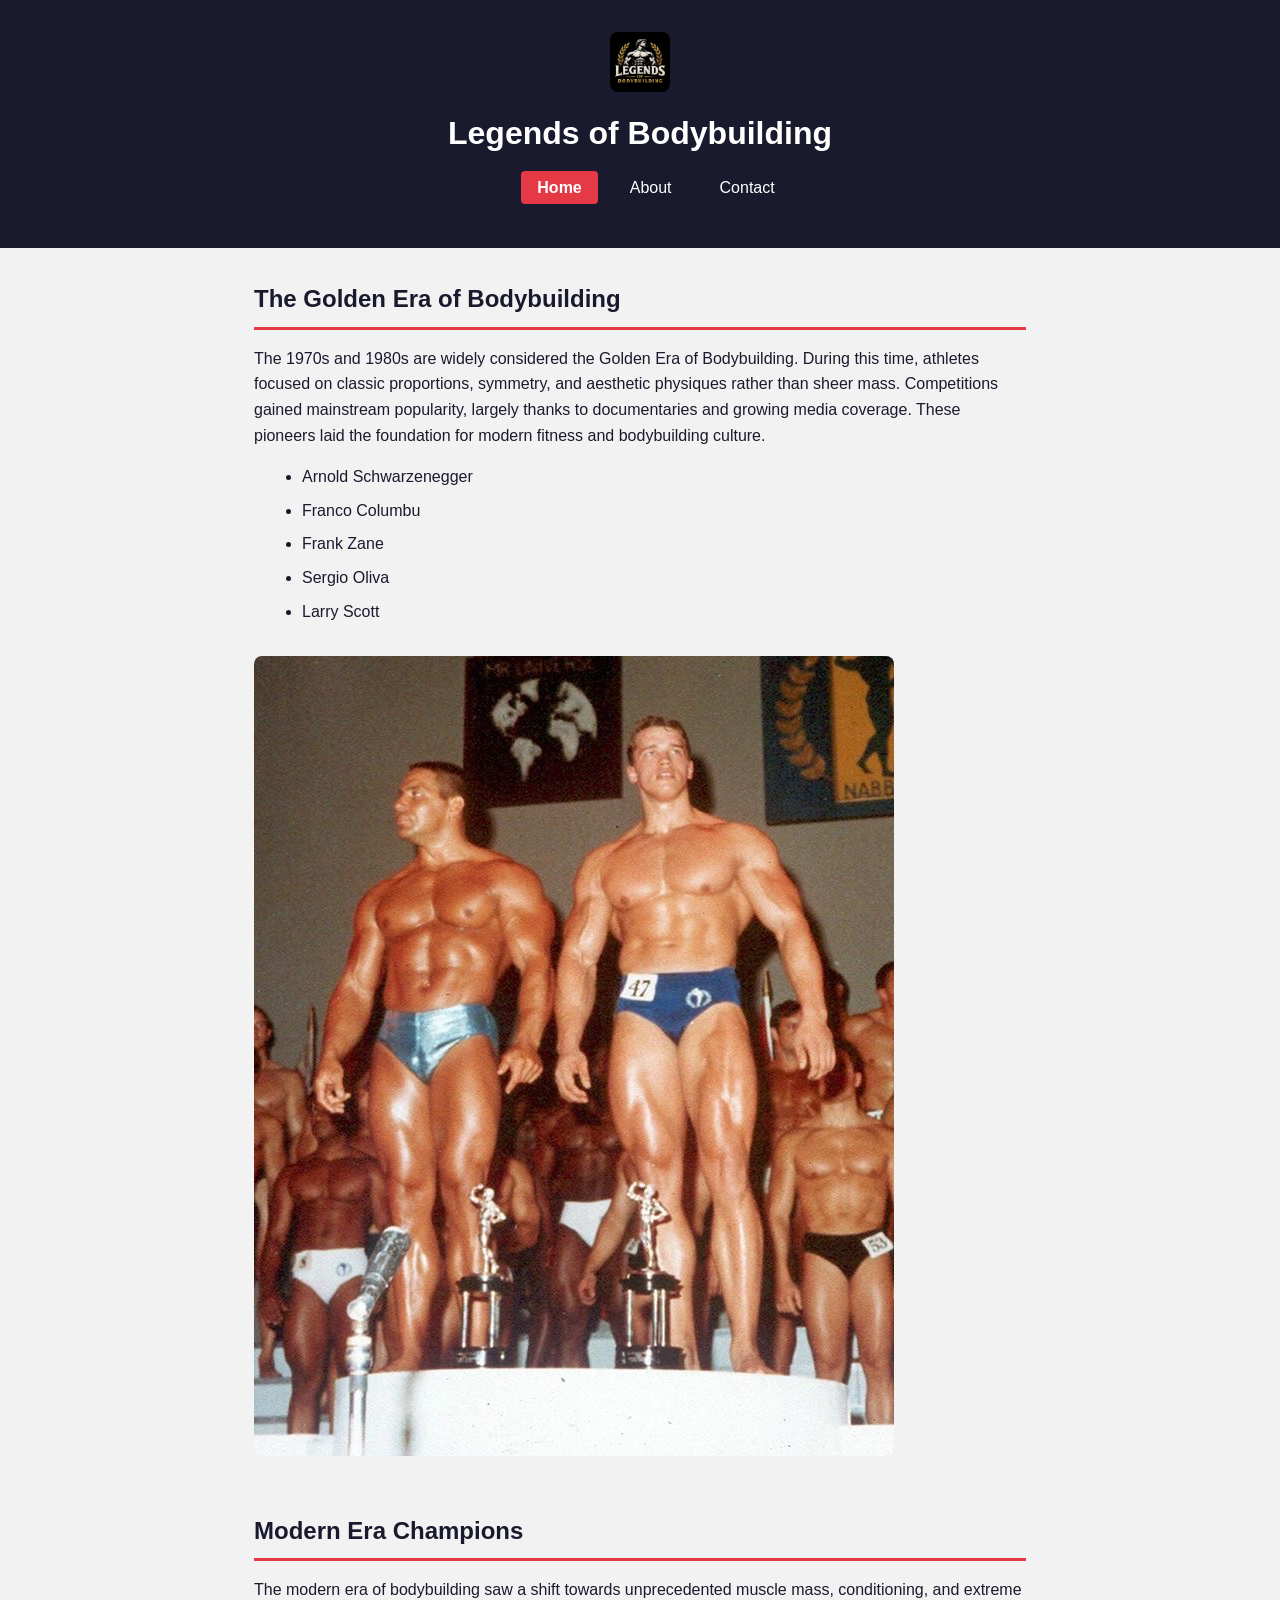
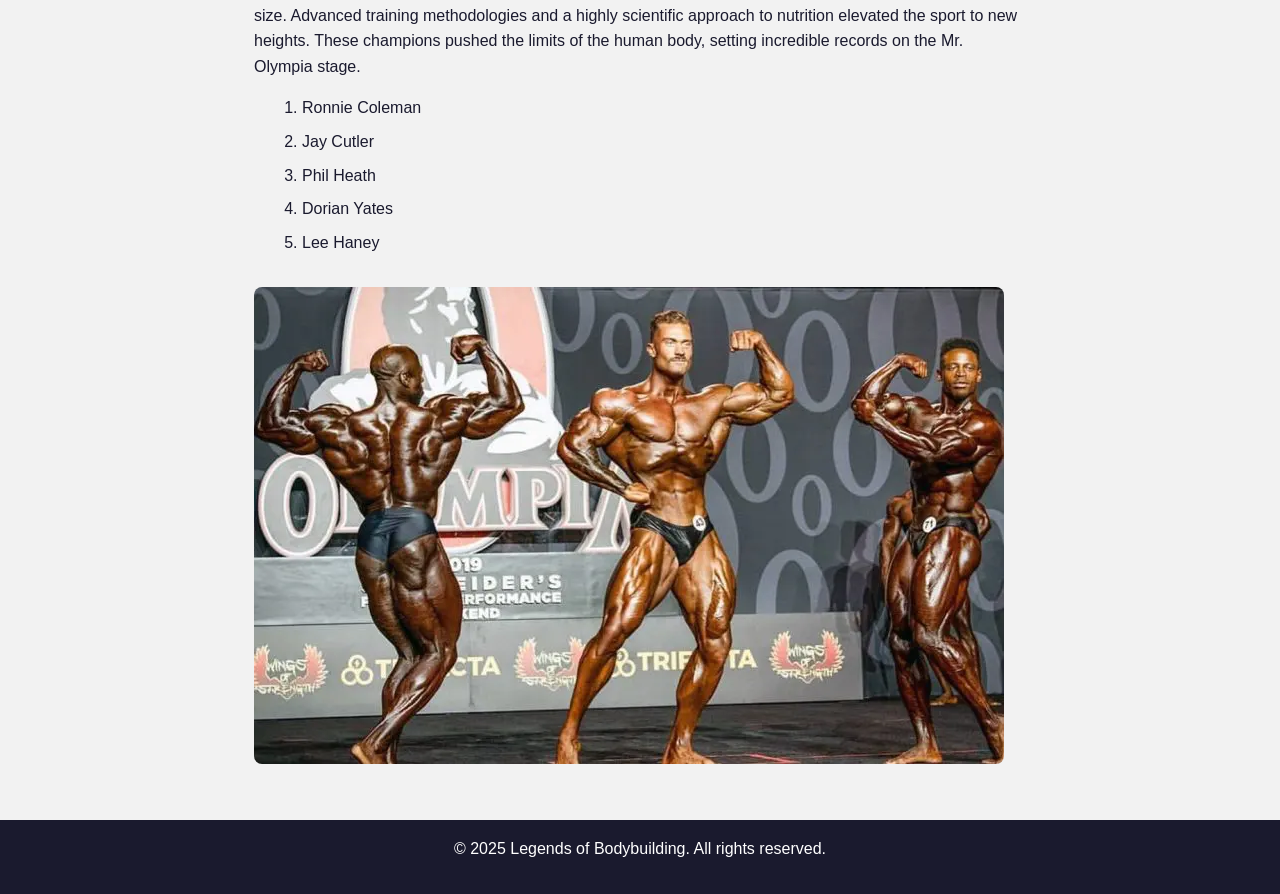
<file: index.html>
<!DOCTYPE html>
<html lang="en">
<head>
  <meta charset="UTF-8">
  <meta name="viewport" content="width=device-width, initial-scale=1.0">
  <title>Legends of Bodybuilding</title>
  <link rel="stylesheet" href="css/style.css">
</head>
<body>
  <header>
    <img src="images/logo.png" alt="Legends of Bodybuilding Logo">
    <h1>Legends of Bodybuilding</h1>
    <nav>
      <ul>
        <li><a href="index.html" class="active">Home</a></li>
        <li><a href="about.html">About</a></li>
        <li><a href="contact.html">Contact</a></li>
      </ul>
    </nav>
  </header>
  
  <main>
    <section>
      <h2>The Golden Era of Bodybuilding</h2>
      <p>The 1970s and 1980s are widely considered the Golden Era of Bodybuilding. During this time, athletes focused on classic proportions, symmetry, and aesthetic physiques rather than sheer mass. Competitions gained mainstream popularity, largely thanks to documentaries and growing media coverage. These pioneers laid the foundation for modern fitness and bodybuilding culture.</p>
      <ul>
        <li>Arnold Schwarzenegger</li>
        <li>Franco Columbu</li>
        <li>Frank Zane</li>
        <li>Sergio Oliva</li>
        <li>Larry Scott</li>
      </ul>
      <img src="images/golden-era.jpg" alt="Golden Era bodybuilders posing on stage">
    </section>
    
    <section>
      <h2>Modern Era Champions</h2>
      <p>The modern era of bodybuilding saw a shift towards unprecedented muscle mass, conditioning, and extreme size. Advanced training methodologies and a highly scientific approach to nutrition elevated the sport to new heights. These champions pushed the limits of the human body, setting incredible records on the Mr. Olympia stage.</p>
      <ol>
        <li>Ronnie Coleman</li>
        <li>Jay Cutler</li>
        <li>Phil Heath</li>
        <li>Dorian Yates</li>
        <li>Lee Haney</li>
      </ol>
      <img src="images/modern-era.jpg" alt="Modern Era bodybuilders flexing">
    </section>
  </main>
  
  <footer>
    <p>&copy; 2025 Legends of Bodybuilding. All rights reserved.</p>
  </footer>
</body>
</html>
</file>
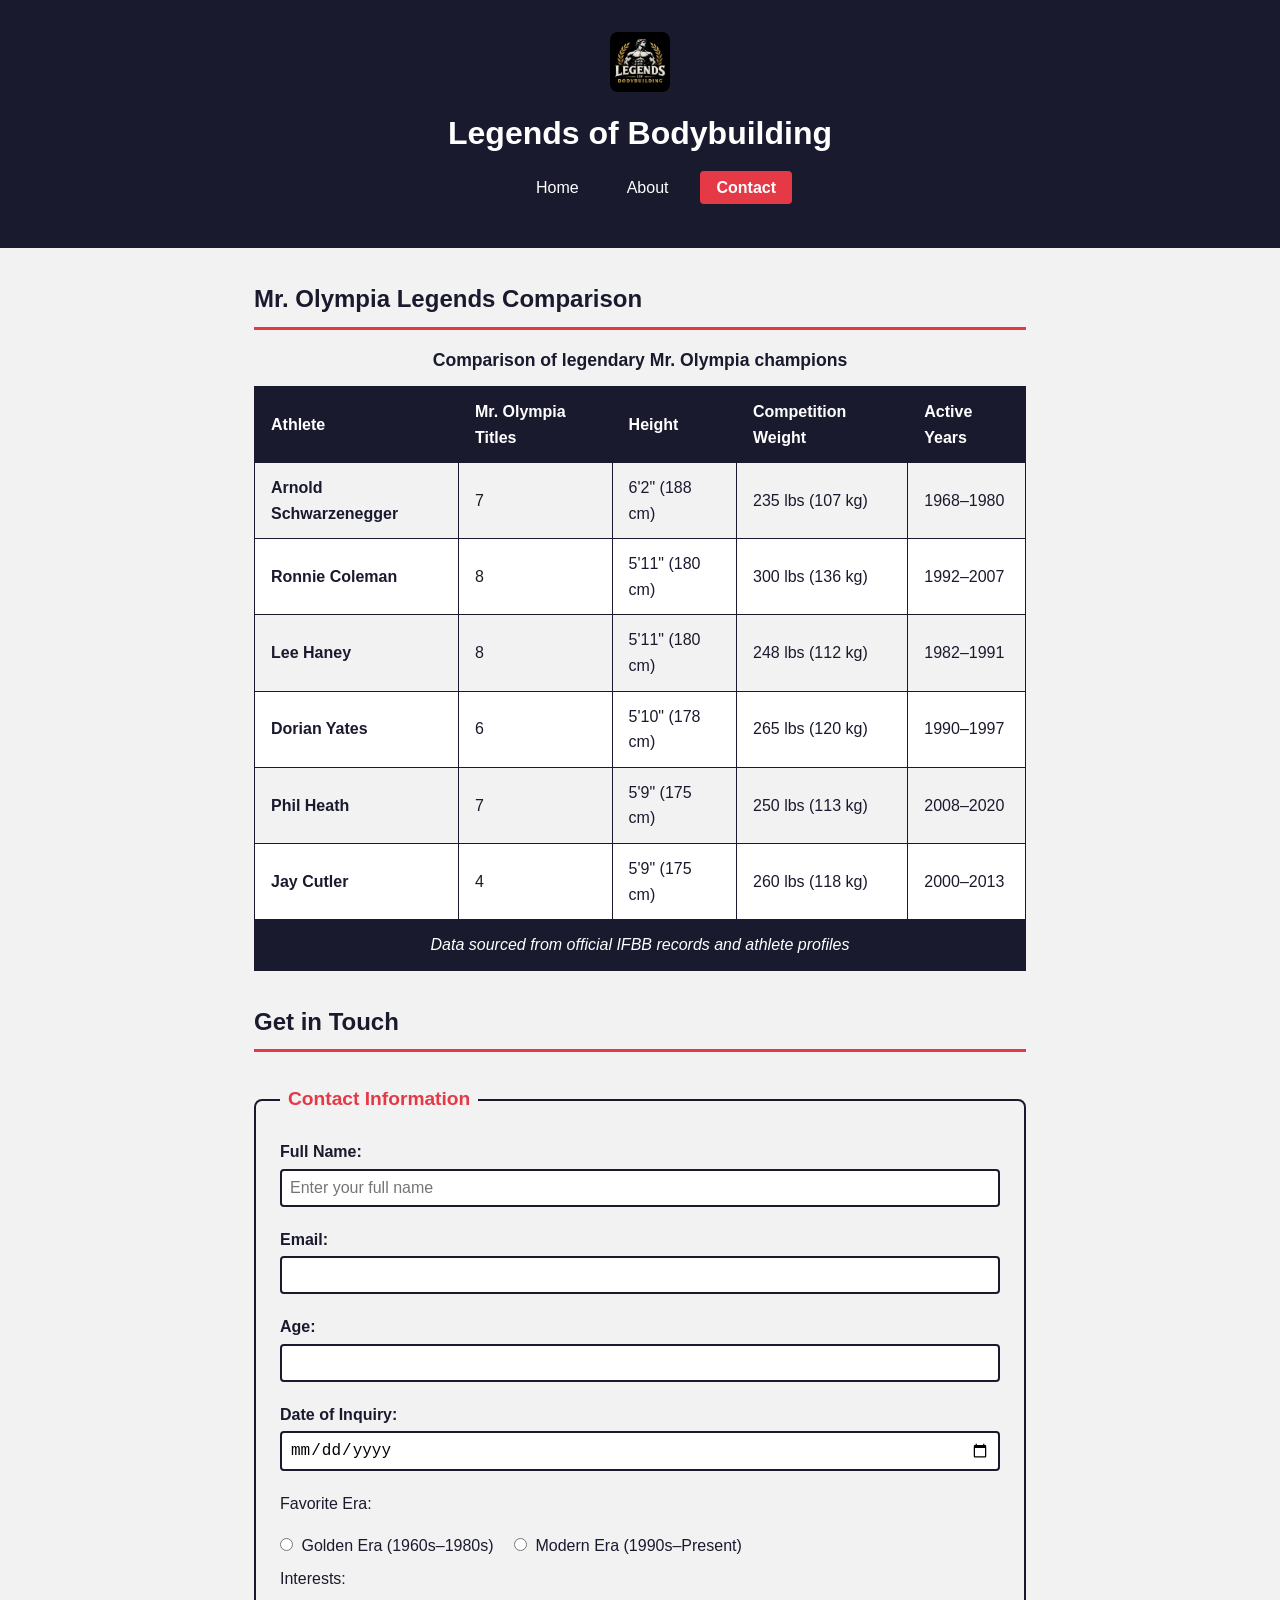
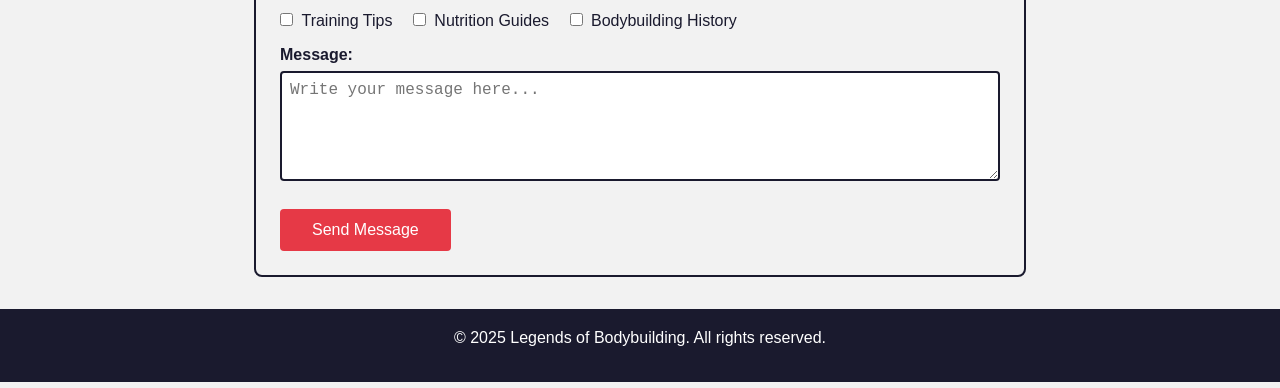
<file: contact.html>
<!DOCTYPE html>
<html lang="en">
<head>
  <meta charset="UTF-8">
  <meta name="viewport" content="width=device-width, initial-scale=1.0">
  <title>Contact - Legends of Bodybuilding</title>
  <link rel="stylesheet" href="css/style.css">
</head>
<body>
  <header>
    <img src="images/logo.png" alt="Legends of Bodybuilding Logo">
    <h1>Legends of Bodybuilding</h1>
    <nav>
      <ul>
        <li><a href="index.html">Home</a></li>
        <li><a href="about.html">About</a></li>
        <li><a href="contact.html" class="active">Contact</a></li>
      </ul>
    </nav>
  </header>
  
  <main>
    <section>
      <h2>Mr. Olympia Legends Comparison</h2>
      <table id="legends-table">
        <caption>Comparison of legendary Mr. Olympia champions</caption>
        <thead>
          <tr>
            <th scope="col">Athlete</th>
            <th scope="col">Mr. Olympia Titles</th>
            <th scope="col">Height</th>
            <th scope="col">Competition Weight</th>
            <th scope="col">Active Years</th>
          </tr>
        </thead>
        <tbody>
          <tr>
            <th scope="row">Arnold Schwarzenegger</th>
            <td>7</td>
            <td>6'2" (188 cm)</td>
            <td>235 lbs (107 kg)</td>
            <td>1968–1980</td>
          </tr>
          <tr>
            <th scope="row">Ronnie Coleman</th>
            <td>8</td>
            <td>5'11" (180 cm)</td>
            <td>300 lbs (136 kg)</td>
            <td>1992–2007</td>
          </tr>
          <tr>
            <th scope="row">Lee Haney</th>
            <td>8</td>
            <td>5'11" (180 cm)</td>
            <td>248 lbs (112 kg)</td>
            <td>1982–1991</td>
          </tr>
          <tr>
            <th scope="row">Dorian Yates</th>
            <td>6</td>
            <td>5'10" (178 cm)</td>
            <td>265 lbs (120 kg)</td>
            <td>1990–1997</td>
          </tr>
          <tr>
            <th scope="row">Phil Heath</th>
            <td>7</td>
            <td>5'9" (175 cm)</td>
            <td>250 lbs (113 kg)</td>
            <td>2008–2020</td>
          </tr>
          <tr>
            <th scope="row">Jay Cutler</th>
            <td>4</td>
            <td>5'9" (175 cm)</td>
            <td>260 lbs (118 kg)</td>
            <td>2000–2013</td>
          </tr>
        </tbody>
        <tfoot>
          <tr>
            <td colspan="5">Data sourced from official IFBB records and athlete profiles</td>
          </tr>
        </tfoot>
      </table>
    </section>
    
    <section>
      <h2>Get in Touch</h2>
      <form action="#" method="post">
        <fieldset>
          <legend>Contact Information</legend>
          
          <div class="form-group">
            <label for="full-name">Full Name:</label>
            <input type="text" id="full-name" name="full-name" required placeholder="Enter your full name">
          </div>
          
          <div class="form-group">
            <label for="email">Email:</label>
            <input type="email" id="email" name="email" required>
          </div>
          
          <div class="form-group">
            <label for="age">Age:</label>
            <input type="number" id="age" name="age" min="13" max="120">
          </div>
          
          <div class="form-group">
            <label for="inquiry-date">Date of Inquiry:</label>
            <input type="date" id="inquiry-date" name="inquiry-date">
          </div>
          
          <div class="form-group radio-group">
            <p>Favorite Era:</p>
            <input type="radio" id="era-golden" name="era" value="golden">
            <label for="era-golden">Golden Era (1960s–1980s)</label>
            <input type="radio" id="era-modern" name="era" value="modern">
            <label for="era-modern">Modern Era (1990s–Present)</label>
          </div>
          
          <div class="form-group checkbox-group">
            <p>Interests:</p>
            <input type="checkbox" id="interest-training" name="interests" value="training">
            <label for="interest-training">Training Tips</label>
            <input type="checkbox" id="interest-nutrition" name="interests" value="nutrition">
            <label for="interest-nutrition">Nutrition Guides</label>
            <input type="checkbox" id="interest-history" name="interests" value="history">
            <label for="interest-history">Bodybuilding History</label>
          </div>
          
          <div class="form-group">
            <label for="message">Message:</label>
            <textarea id="message" name="message" rows="5" placeholder="Write your message here..."></textarea>
          </div>
          
          <button type="submit">Send Message</button>
        </fieldset>
      </form>
    </section>
  </main>
  
  <footer>
    <p>&copy; 2025 Legends of Bodybuilding. All rights reserved.</p>
  </footer>
</body>
</html>
</file>
<file: css/style.css>
* {
  box-sizing: border-box;
  margin: 0;
  padding: 0;
}

body {
  font-family: Arial, Helvetica, sans-serif;
  background-color: hsl(0, 0%, 95%);
  color: #1a1a2e;
  line-height: 1.6;
}

header {
  background-color: #1a1a2e;
  color: white;
  padding: 1rem 5%;
  text-align: center;
}

header img {
  max-height: 60px;
  margin-bottom: 0.5rem;
}

header h1 {
  font-size: 2rem;
  margin-bottom: 0.5rem;
}

nav ul {
  list-style: none;
  display: flex;
  justify-content: center;
  gap: 1rem;
  padding: 0.5rem 0;
}

nav a {
  color: white;
  text-decoration: none;
  padding: 0.5rem 1rem;
  border-radius: 4px;
  transition: background-color 0.3s, transform 0.3s;
}

nav a:hover {
  background-color: rgb(230, 57, 70);
  transform: scale(1.05);
}

nav a.active {
  background-color: rgb(230, 57, 70);
  font-weight: bold;
}

main {
  max-width: 900px;
  margin: 2rem auto;
  padding: 0 5%;
}

h2 {
  color: #1a1a2e;
  border-bottom: 3px solid rgb(230, 57, 70);
  padding-bottom: 0.5rem;
  margin: 2rem 0 1rem;
}

h3 {
  color: #1a1a2e;
  margin: 1.5rem 0 0.75rem;
}

p {
  margin-bottom: 1rem;
}

ul, ol {
  margin: 0 0 1rem 2rem;
  padding-left: 1rem;
}

li {
  margin-bottom: 0.5rem;
}

img {
  max-width: 100%;
  height: auto;
  border-radius: 8px;
  margin: 1rem 0;
}

figure {
  margin: 1.5rem 0;
  text-align: center;
}

figcaption {
  font-style: italic;
  color: rgb(230, 57, 70);
  margin-top: 0.5rem;
}

blockquote {
  border-left: 4px solid rgb(230, 57, 70);
  padding: 1rem 1.5rem;
  margin: 1.5rem 0;
  background-color: white;
  font-style: italic;
  font-size: 1.1rem;
}

/* MEDIA SECTION PLACEHOLDER */
video {
  max-width: 100%;
  border-radius: 8px;
  margin: 1rem 0;
}

main a {
  color: rgb(230, 57, 70);
  text-decoration: underline;
}

main a:hover {
  color: #1a1a2e;
}

#legends-table {
  width: 100%;
  border-collapse: collapse;
  margin: 1rem 0 2rem;
}

#legends-table caption {
  font-size: 1.1rem;
  font-weight: bold;
  margin-bottom: 0.75rem;
  color: #1a1a2e;
}

#legends-table th, #legends-table td {
  padding: 0.75rem 1rem;
  border: 1px solid #1a1a2e;
  text-align: left;
}

#legends-table thead th {
  background-color: #1a1a2e;
  color: white;
}

#legends-table tbody tr:nth-child(even) {
  background-color: white;
}

#legends-table tbody tr:nth-child(odd) {
  background-color: hsl(0, 0%, 95%);
}

#legends-table tfoot td {
  font-style: italic;
  text-align: center;
  padding: 0.75rem;
  background-color: #1a1a2e;
  color: white;
}

form {
  margin: 2rem 0;
}

fieldset {
  border: 2px solid #1a1a2e;
  border-radius: 8px;
  padding: 1.5rem;
}

legend {
  font-size: 1.2rem;
  font-weight: bold;
  color: rgb(230, 57, 70);
  padding: 0 0.5rem;
}

.form-group {
  margin-bottom: 1.25rem;
}

label {
  display: block;
  font-weight: bold;
  margin-bottom: 0.25rem;
}

input[type="text"], input[type="email"], input[type="number"], input[type="date"], textarea {
  width: 100%;
  padding: 0.5rem;
  border: 2px solid #1a1a2e;
  border-radius: 4px;
  font-size: 1rem;
}

input:focus, textarea:focus {
  outline: none;
  border-color: rgb(230, 57, 70);
  box-shadow: 0 0 0 3px rgba(230, 57, 70, 0.3);
}

.radio-group, .checkbox-group {
  margin: 0.5rem 0;
}

.radio-group label, .checkbox-group label {
  display: inline;
  font-weight: normal;
  margin-left: 0.25rem;
  margin-right: 1rem;
}

button[type="submit"] {
  background-color: rgb(230, 57, 70);
  color: white;
  border: none;
  padding: 0.75rem 2rem;
  font-size: 1rem;
  border-radius: 4px;
  cursor: pointer;
  transition: background-color 0.3s;
}

button[type="submit"]:hover {
  background-color: #1a1a2e;
}

footer {
  background-color: #1a1a2e;
  color: white;
  text-align: center;
  padding: 1rem 5%;
  margin-top: 2rem;
}
</file>
